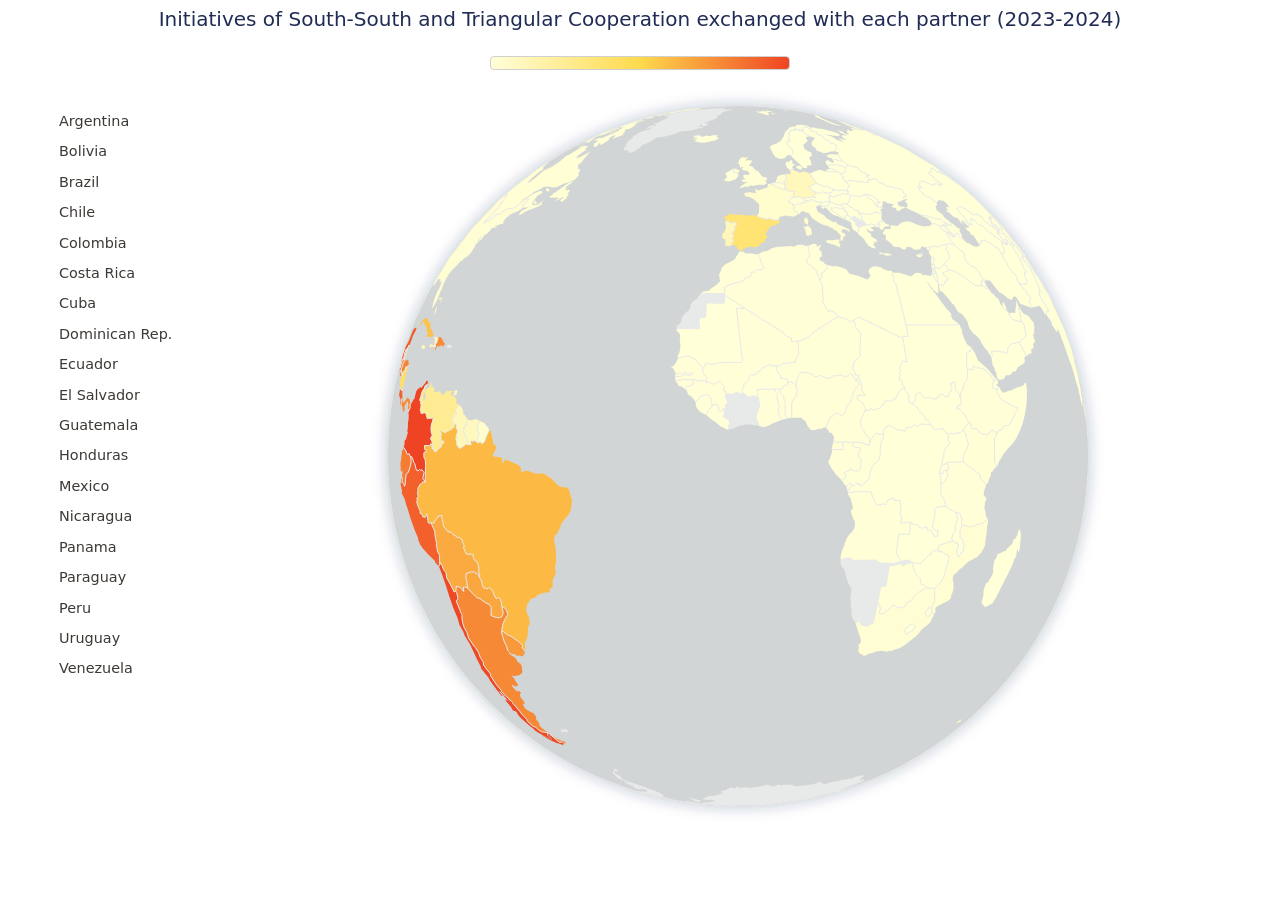
<file: index.html>
<!DOCTYPE html>
<html lang="en">
  <head>
    <meta charset="UTF-8" />
    <link rel="icon" href="data:image/svg+xml,<svg xmlns=%22http://www.w3.org/2000/svg%22 viewBox=%220 0 100 100%22><text y=%22.9em%22 font-size=%2290%22>📈</text></svg>">
    <meta name="viewport" content="width=device-width, initial-scale=1.0" />
    <title>Template | Svelte for Data Visualization</title>
    <script type="module" crossorigin src="docs/assets/index.5a3ec022.js"></script>
    <link rel="stylesheet" href="docs/assets/index.2e23dc98.css">
  </head>
  <body>
    <div id="app"></div>
    
  </body>
</html>
</file>
<file: docs/assets/index.2e23dc98.css>
a,abbr,acronym,address,applet,article,aside,audio,b,big,blockquote,body,canvas,caption,center,cite,code,dd,del,details,dfn,div,dl,dt,em,embed,fieldset,figcaption,figure,footer,form,h1,h2,h3,h4,h5,h6,header,hgroup,html,i,iframe,img,ins,kbd,label,legend,li,mark,menu,nav,object,ol,output,p,pre,q,ruby,s,samp,section,small,span,strike,strong,sub,summary,sup,table,tbody,td,tfoot,th,thead,time,tr,tt,u,ul,var,video{margin:0;padding:0;border:0;font-size:100%;font:inherit;vertical-align:baseline}article,aside,details,figcaption,figure,footer,header,hgroup,menu,nav,section{display:block}body{line-height:1}ol,ul{list-style:none}blockquote,q{quotes:none}blockquote:after,blockquote:before,q:after,q:before{content:"";content:none}table{border-collapse:collapse;border-spacing:0}:root{font-family:Lato,system-ui,-apple-system,Helvetica,Arial,sans-serif;font-size:1rem;line-height:1.5;font-weight:400;color:#1c1c1b;font-synthesis:none;text-rendering:optimizeLegibility;-webkit-font-smoothing:antialiased;-moz-osx-font-smoothing:grayscale;-webkit-text-size-adjust:100%}body{padding:6px}.legend.svelte-5xeb5m{display:flex;flex-direction:row;align-items:center;gap:8px;width:100%;max-width:300px;margin:0 auto 20px;z-index:1;position:relative}.bar.svelte-5xeb5m{height:12px;flex:1;position:relative;border-radius:4px;border:1px solid #d0d0d0;overflow:visible}.marker.svelte-5xeb5m{position:absolute;top:50%;transform:translate(-50%,-50%);display:flex;flex-direction:column;align-items:center;transition:left .5s cubic-bezier(1,0,0,1)}.marker-tooltip.svelte-5xeb5m{position:absolute;top:calc(100% + 5px);display:flex;flex-direction:column;align-items:center;color:#3d3935;font-size:.9rem;white-space:nowrap;pointer-events:none;gap:3px}.marker-name.svelte-5xeb5m{font-weight:700;text-shadow:-2px 0 0 white,2px 0 0 white,0 -2px 0 white,0 2px 0 white,-2px -2px 0 white,2px -2px 0 white,-2px 2px 0 white,2px 2px 0 white}.marker-count.svelte-5xeb5m{font-weight:400;text-shadow:-2px 0 0 white,2px 0 0 white,0 -2px 0 white,0 2px 0 white,-2px -2px 0 white,2px -2px 0 white,-2px 2px 0 white,2px 2px 0 white}.line.svelte-5xeb5m{width:6px;height:17px;background:white;border:1.5px solid black;border-radius:4px}.select-wrapper.svelte-r0mgas.svelte-r0mgas{display:block;position:relative;margin:10px auto 15px;width:100%;max-width:300px}.select-trigger.svelte-r0mgas.svelte-r0mgas{width:100%;display:flex;transition:.1s;justify-content:space-between;align-items:center;padding:6px 14px;border:1px solid #d0d0d0;border-radius:4px;background-color:#fff;color:#3d3935;text-align:left;cursor:pointer}.select-trigger.svelte-r0mgas.svelte-r0mgas:hover{border-color:#aaa}.select-trigger.svelte-r0mgas.svelte-r0mgas:focus{outline:none}.select-wrapper.open.svelte-r0mgas .select-trigger.svelte-r0mgas{outline:2px solid #2684ff;outline-offset:-1px}.trigger-right.svelte-r0mgas.svelte-r0mgas{display:flex;align-items:center;gap:10px;flex-shrink:0}.separator.svelte-r0mgas.svelte-r0mgas{width:1px;height:18px;background:#d0d0d0}.chevron.svelte-r0mgas.svelte-r0mgas{transition:transform .2s ease;color:#888}.select-wrapper.open.svelte-r0mgas .chevron.svelte-r0mgas{transform:rotate(180deg)}.placeholder.svelte-r0mgas.svelte-r0mgas{color:#aaa}.selected.svelte-r0mgas.svelte-r0mgas{color:#3d3935}.dropdown.svelte-r0mgas.svelte-r0mgas{position:absolute;top:100%;left:0;right:0;margin:6px 0 0;background:white;border:1px solid #dadada;border-radius:6px;max-height:220px;overflow-y:auto;list-style:none;padding:0;z-index:100}.dropdown.svelte-r0mgas li.svelte-r0mgas{padding:9px 14px;color:#3d3935;cursor:pointer;user-select:none}.dropdown.svelte-r0mgas li.svelte-r0mgas:hover{background:#deebff}.side-menu.svelte-r0mgas.svelte-r0mgas{display:none;flex-shrink:0;margin-left:10px}.side-menu.svelte-r0mgas ul.svelte-r0mgas{list-style:none;margin:0;padding:0}.side-menu.svelte-r0mgas li.svelte-r0mgas{padding:8px 10px;border-radius:4px;color:#3d3935;cursor:pointer;user-select:none;font-size:.9rem;border-left:4px solid transparent;transition:background .1s,border-color .1s}.side-menu.svelte-r0mgas li.svelte-r0mgas:hover{background:#deebff}.side-menu.svelte-r0mgas li.active.svelte-r0mgas{background:#212c55;border-left-color:#63ffa1;color:#fff;font-weight:600}@media (min-width: 900px){.select-wrapper.svelte-r0mgas.svelte-r0mgas{display:none}.side-menu.svelte-r0mgas.svelte-r0mgas{display:block}}.globo-wrapper.svelte-g8dv6i{max-width:700px;margin:0 auto;position:relative;z-index:0}svg.svelte-g8dv6i{overflow:visible}.dragging.svelte-g8dv6i{cursor:grabbing}.chart-container.svelte-17joxcv{max-width:1210px;margin:0 auto;color:#3d3935}h1.svelte-17joxcv{text-align:center;color:#212c55;font-size:20px;line-height:26px;margin-bottom:1.5rem}.main-layout.svelte-17joxcv{display:flex;flex-direction:column;gap:1rem}.sidebar.svelte-17joxcv{width:100%;z-index:10}.legend-wrapper.svelte-17joxcv{margin-bottom:1rem;display:flex;justify-content:center}@media (min-width: 900px){.main-layout.svelte-17joxcv{flex-direction:row}.sidebar.svelte-17joxcv{width:180px;flex-shrink:0;position:sticky;top:10px}.viz-content.svelte-17joxcv{flex-grow:1}}
</file>
